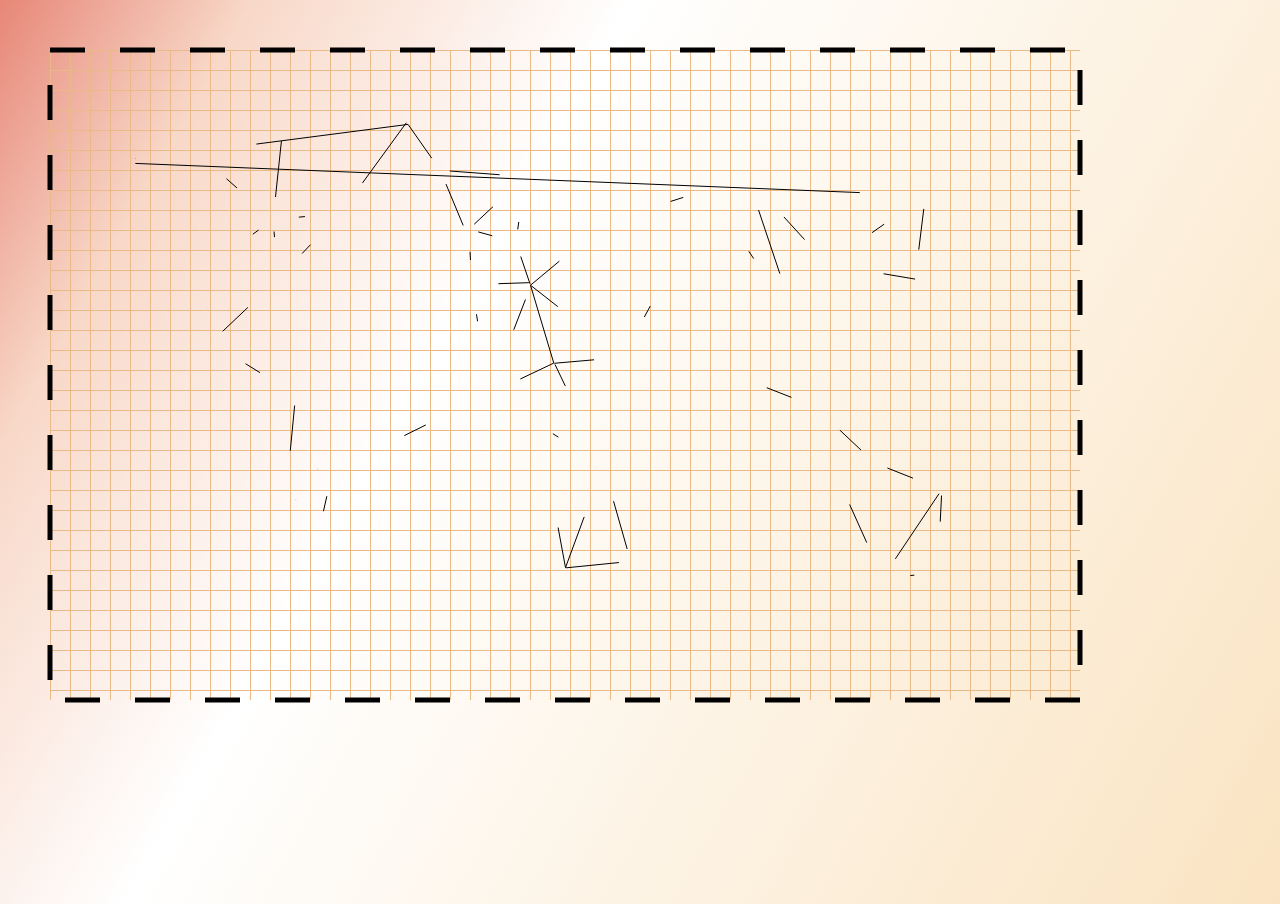
<file: index.html>
<!DOCTYPE html>
<html>
  <head>
    <title>RISK</title>
    <style>
      body {
        margin: 0;
        overflow: hidden;
      }
    </style>
  </head>
  <body>
    
    <script src="https://code.jquery.com/jquery-2.2.0.min.js"></script>
    <canvas id="map"></canvas>
    <script>
      var $canvas = $('#map');
      var canvas = $canvas.get(0);
      var ctx = canvas.getContext('2d');
      var mouse_position = null;
      var countries = new Map();

      var bg_gradient = ctx.createLinearGradient(0,0,1920,1080);
      bg_gradient.addColorStop(0,"#e78778");
      bg_gradient.addColorStop(0.1,"#f8d8c8");
      bg_gradient.addColorStop(0.25,"#ffffff");
      bg_gradient.addColorStop(0.9,"#f8d8a8");
      bg_gradient.addColorStop(1,"#e8b878");

      function render() {
        ctx.save();
        //ctx.scale(1.5,1.5);
        ctx.clearRect(0,0,canvas.width, canvas.height);
        // Background
        ctx.fillStyle=bg_gradient;
        ctx.fillRect(0,0,canvas.width,canvas.height);

        ctx.translate(50,50);

        // Grid
        ctx.save();
        ctx.beginPath();
        for (var x = 0.5; x <= 1030; x += 20) {
          ctx.moveTo(x, 0);
          ctx.lineTo(x, 650);
        }

        for (var y = 0.5; y <= 650; y += 20) {
          ctx.moveTo(0, y);
          ctx.lineTo(1030, y);
        }
        ctx.strokeStyle = "#e9b988";
        ctx.stroke();
        ctx.restore();

        // Outline
        ctx.save();
        ctx.beginPath();
        ctx.lineWidth = 5;
        ctx.setLineDash([35]);
        ctx.rect(0,0,1030,650);
        ctx.stroke();
        ctx.restore();

        $canvas.attr('title', '');
        var found_mouseover = false;
        countries.forEach(function(paths, title) {
          var is_mouseover = false;
          if(found_mouseover === false) {
            paths.forEach(function(path_obj) {
              var path = path_obj.path;
              if(!found_mouseover && mouse_position != null && ctx.isPointInPath(path, mouse_position.x, mouse_position.y)) {
                is_mouseover = true;
                found_mouseover = true;
              }
            });
          }

          if(is_mouseover === true) {
            $canvas.attr('title', title);
          }

          paths.forEach(function(path_obj) {
            ctx.save();
            var path = path_obj.path;
            var cl = path_obj.color;
            ctx.stroke(path);
            if(is_mouseover) {
              ctx.fillStyle = 'red';
            } else {
              ctx.fillStyle = cl;
            }
            ctx.fill(path);
            ctx.clip(path);
            ctx.strokeStyle = 'black';
            ctx.shadowBlur = 20;
            ctx.shadowColor = 'black';
            ctx.shadowOffsetX = 0;
            ctx.shadowOffsetY = 0;
            ctx.stroke(path);
            ctx.restore();
          });
        });
        //var path_alaska = new Path2D('m 151.48214,50.737206 -0.375,-2.25 -1.375,-0.75 -1.25,-1.625 -1,-0.25 -0.125,-2.375 -0.75,-0.625 -0.5,-2.125 2.5,-1.375 3.5,-2.625 4,-0.875 3.25,-0.875 4,-2.875 2.25,-1.125001 2.625,-0.25 4,-0.5 2.375,-1.625 2.75,-0.75 2.125,-0.125 1.125,0.75 -0.375,1.5 -1.25,1.125 -0.25,1.000001 0.875,0.25 1.75,-1.000001 3.125,0.125001 4.5,-0.125001 0.375,2.875001 7.125,0.375 2.125,1.5 12.875,0.875 1.5,1.125 0.5,12 0.125,5 -2,3.375 0,24.75 2.125,0.75 5.5,0.625 3,3.875 3.125,3.875 0.25,4.25 3.5,6.375004 0.625,3.75 -2.5,6.875 -2.5,-0.5 -0.5,-1.875 -2.375,-1.125 -1.25,1.5 0,1 -1.125,0.125 -0.125,2.75 -1.375,0 -2.75,-2.5 -1.375,-3.875 3.375,-0.125 2.875,-0.25 0.125,-7 -4.875,-0.75 -2.75,-0.125 -1.75,-2.500004 -0.25,-1.875 0.75,-1.25 0.25,-0.75 -1.25,-1.25 -0.125,-1.25 -1.25,-0.25 -1,1.875 -1.75,0.25 -1.75,-0.75 -1.75,-2.25 -0.5,-2.25 -0.25,-0.875 -2.375,0 -2,1.625 -1.125,-0.25 -0.125,-4 -4.25,0 -1.5,-0.125 0,-2.25 -2.375,-2 -1.125,-0.375 -2,1.375 -0.375,1.5 1.25,0.25 0.875,1 -0.375,1 -1.375,0.375 -1.125,-0.125 -1.625,-0.125 -0.875,0.75 -1.875,0.25 -5.25,3.875 -1.375,0.5 -1.25,-1.5 -1.625,0 -0.125,-1.125 2.5,-2.25 6.75,-5.375 -1.875,-0.375 -3,0.625 0,1 -5.75,5 -3.375,2.25 -1.5,2.125 -2.5,3.125 -3.125,4 -1.125,1.625004 1.875,0.375 1.375,0.125 0.25,2.625 -3.125,2.5 -2.25,1 -1.75,-2.625 -0.75,-2 -2.625,0.625 -7.125,5 -7.25,2.875 -5.25,0.5 -2.25,-2.25 -1.125,-2.125 2.5,-1.125 8.25,-4 8.875,-4.500004 3.125,-1.5 1,-0.75 -1,-1.625 -1.375,-1.125 -1.625,1.875 -1.5,-0.25 -1.5,-1.125 -1.25,0.75 -0.5,1.875 -3,-1.125 -2.5,-0.75 -0.5,-1.375 2.125,-2.375 1.25,-2 -2,-1.875 -0.5,-2.125 -1,-1.25 -2,2.375 -2.25,0.125 -1.625,-2.25 0.375,-2.5 2.75,-1.5 0.5,-1.625 -1.5,-0.375 -1,-4.5 2.25,-1.5 1.875,-1.5 3.375,-1.875 1.125,2 2.5,-0.5 2,2.125 1.25,1.25 2.125,-1.375 0.375,-3.125 1.25,-1.75 2,-2.5 0.125,-0.75 -2.625,1.875 -1,1.5 -3.625,-0.25 -0.75,-3.125 -5,0.125 0.125,-5.75 3.625,-1 1.375,-2.875 0,-2.625 4.75,0.625 1.25,-0.125 1.25,1.75 -0.125,1.875 2.25,0.75 0.875,-1.75 2.125,0.125 2.125,-1.25 0.625,-1.25 -3.875,0 z');
        //ctx.fill(path_alaska);
        ctx.restore();
      }

      function adjustMapSize() {
        $canvas.attr('width', $(document).outerWidth());
        $canvas.attr('height', $(document).outerHeight());
        render();
      }

      $canvas.on('mousemove', function(ev) {
        mouse_position = {x: ev.offsetX, y: ev.offsetY};
        render();
      });

      function init() {
        $.ajax('map.svg').always(function(r) {
          var $map = $(r).children('svg').first();
          $map.children('g').each(function() {
            var $continent = $(this);
            if($continent.attr('id') === 'tmp') {
              return;
            }
            $continent.children('g').each(function() {
              var $country = $(this);
              var paths = [];
              $country.children('path').each(function() {
                var $path = $(this);
                var match_color = $path.attr('style').match(/stroke:(#[a-f0-9]{6})/i);
                if(match_color == null) {
                  console.error('Unable to get color for ', this);
                  return;
                }
                paths.push({'color': match_color[1], 'path': new Path2D($path.attr('d'))});
              });
              countries.set($country.attr('inkscape:label'), paths);
            });
          })
          /*
          var _paths = r.getElementsByTagName('path');
          for(var p=0;p<_paths.length;p++) {
            var path = _paths[p];
            var title = path.getElementsByTagName('title')[0].innerHTML;
            countries.set(title, new Path2D(path.getAttribute('d')));
            // attr.id
          }
          */
          adjustMapSize();
        });
      }

      $(window).on('resize', adjustMapSize);
      $(init);
    </script>
  </body>
</html>
</file>
